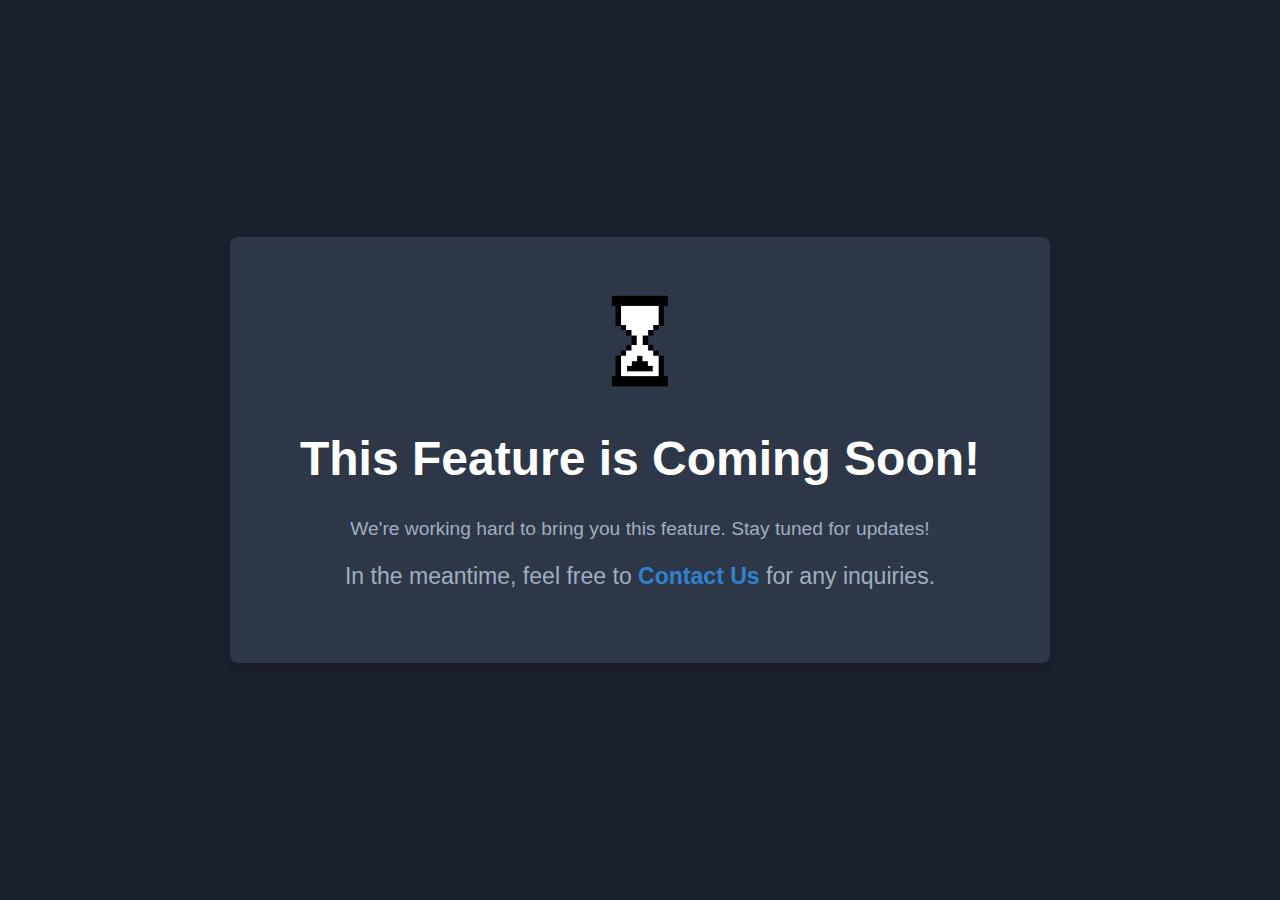
<file: dashboard/coming-soon.html>
<!DOCTYPE html>
<html lang="en">
<head>
    <meta charset="UTF-8">
    <meta name="viewport" content="width=device-width, initial-scale=1.0">
    <title>Feature Coming Soon</title>
    <link rel="icon" href="logo.png" type="image/png">
    <style>
        body {
            font-family: Arial, sans-serif;
            background-color: #1a202c;
            margin: 0;
            padding: 0;
            display: flex;
            justify-content: center;
            align-items: center;
            height: 100vh;
        }
        .container {
            text-align: center;
            background-color: #2d3748;
            padding: 50px;
            box-shadow: 0 4px 8px rgba(0, 0, 0, 0.1);
            border-radius: 8px;
        }
        h1 {
            color: #ffffff;
            font-size: 3em;
        }
        p {
            font-size: 1.2em;
            color: #a0aec0;
        }
        .cta {
            margin-top: 20px;
            font-size: 1.2em;
        }
        .cta a {
            color: #3182ce;
            text-decoration: none;
            font-weight: bold;
        }
    </style>
</head>
<body>
    <div class="container">
        <img src="loading.gif" width="15%" alt="loading">
        <h1>This Feature is Coming Soon!</h1>
        <p>We're working hard to bring you this feature. Stay tuned for updates!</p>
        <div class="cta">
            <p>In the meantime, feel free to <a href="#">Contact Us</a> for any inquiries.</p>
        </div>
    </div>
</body>
</html>
</file>
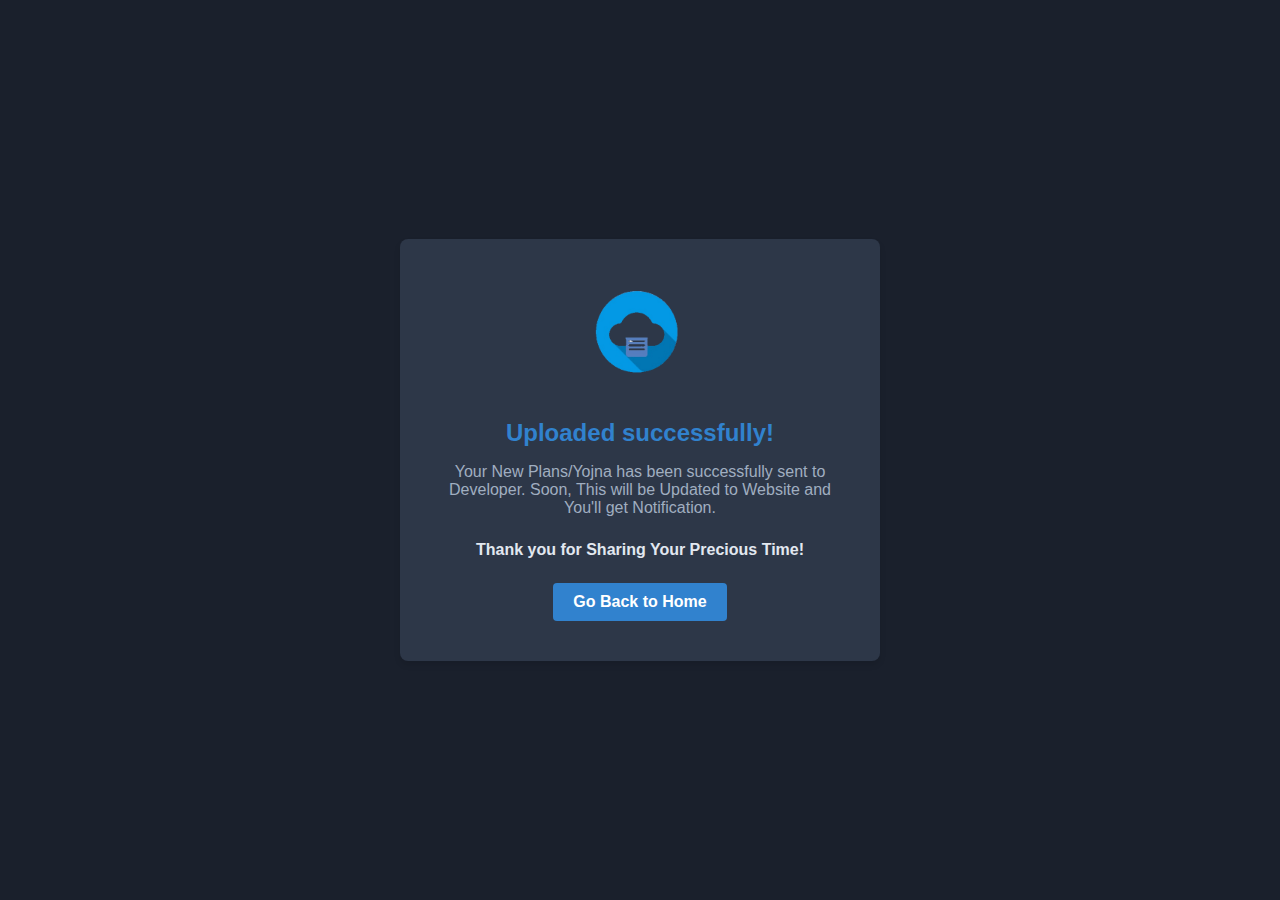
<file: dashboard/success.html>
<!DOCTYPE html>
<html lang="en">
<head>
    <meta charset="UTF-8">
    <meta name="viewport" content="width=device-width, initial-scale=1.0">
    <title>Registration Successful</title>
    <link rel="icon" href="logo.png" type="image/png">
    <style>
        body {
            background-color: #1a202c;
            color: #e2e8f0;
            font-family: Arial, sans-serif;
            display: flex;
            justify-content: center;
            align-items: center;
            height: 100vh;
            margin: 0;
        }

        .success-container {
            text-align: center;
            background-color: #2d3748;
            padding: 40px;
            border-radius: 8px;
            box-shadow: 0 4px 6px rgba(0, 0, 0, 0.1);
            width: 90%;
            max-width: 400px;
        }

        h1 {
            color: #3182ce;
            font-size: 24px;
            margin-bottom: 16px;
        }

        p {
            color: #a0aec0;
            font-size: 16px;
            margin-bottom: 24px;
        }

        a {
            display: inline-block;
            text-decoration: none;
            color: #ffffff;
            background-color: #3182ce;
            padding: 10px 20px;
            border-radius: 4px;
            font-weight: bold;
            transition: background-color 0.3s ease-in-out;
        }

        a:hover {
            background-color: #2b6cb0;
        }
    </style>
</head>
<body>
    <div class="success-container">
        <img src="upload.gif" width="60%" alt="">
        <h1>Uploaded successfully!</h1>
        <p>Your New Plans/Yojna has been successfully sent to Developer. Soon, This will be Updated to Website and You'll get Notification. <br><h4>Thank you for Sharing Your Precious Time!</h4></p>
        <a href="index.html">Go Back to Home</a>
    </div>
</body>
</html>
</file>
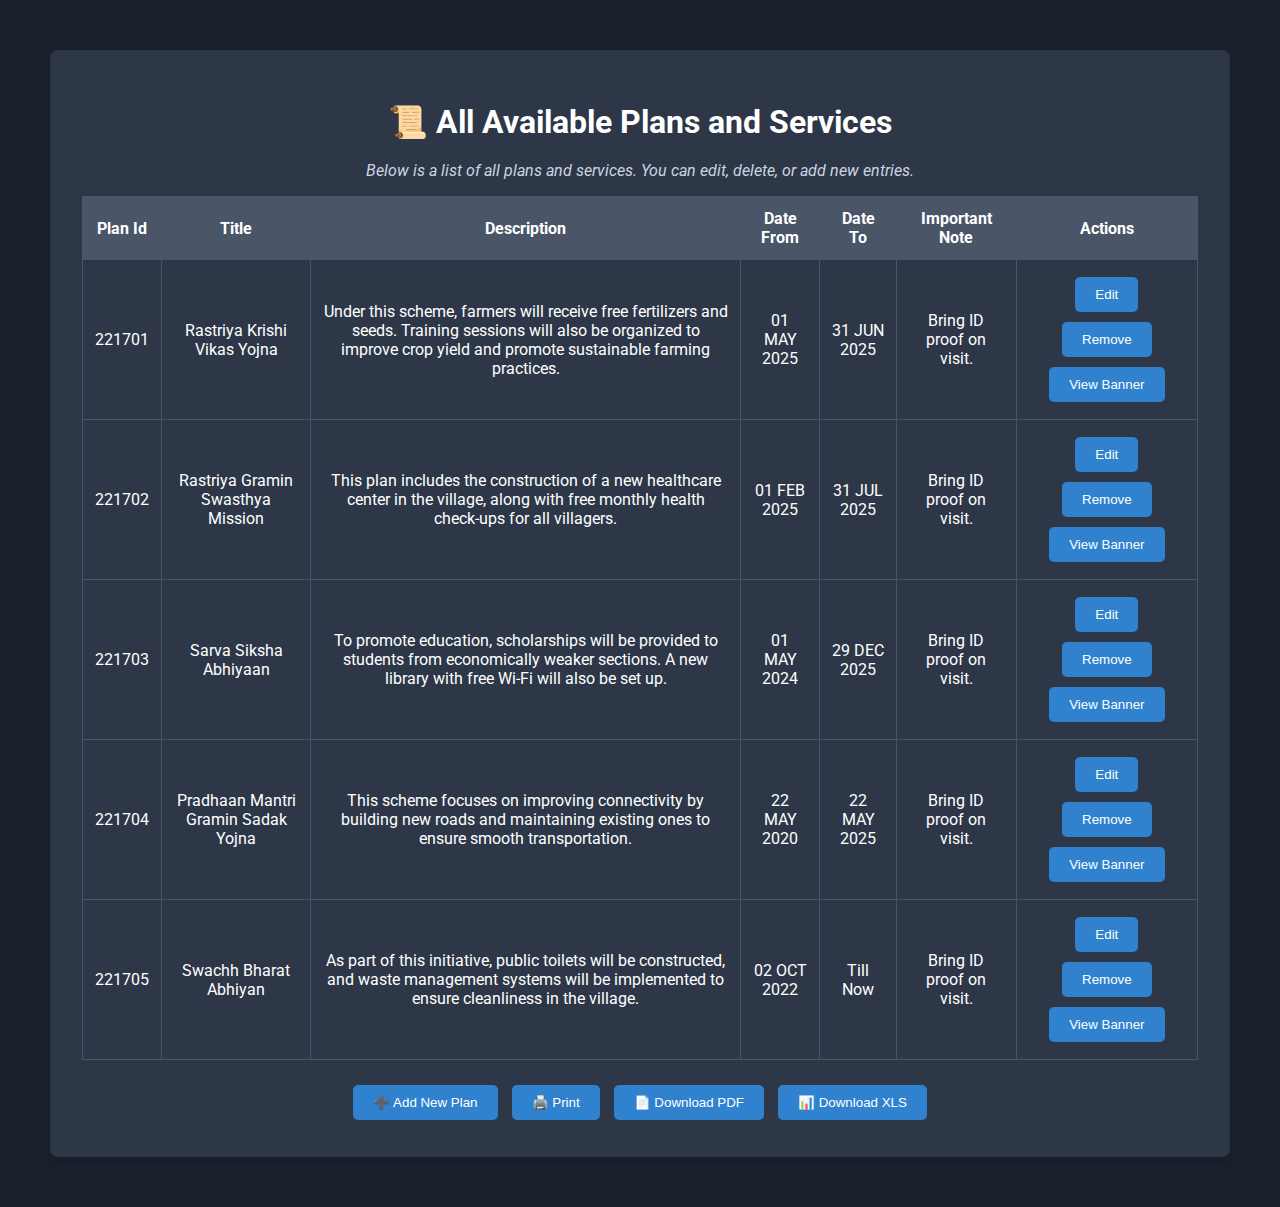
<file: dashboard/view-all.html>
<!DOCTYPE html>
<html lang="en">

<head>
    <meta charset="UTF-8">
    <meta name="viewport" content="width=device-width, initial-scale=1.0">
    <title>View All Plans</title>
    <link rel="icon" href="logo.png" type="image/png">
    <link href="https://fonts.googleapis.com/css2?family=Roboto:wght@400;700&display=swap" rel="stylesheet">
    <style>
        body {
            font-family: 'Roboto', sans-serif;
            margin: 0;
            padding: 50px;
            display: flex;
            justify-content: center;
            align-items: center;
            background-color: #1a202c;
            color: white;
            text-align: center;
        }

        .container {
            background-color: #2d3748;
            padding: 32px;
            border-radius: 8px;
            box-shadow: 0 4px 6px rgba(0, 0, 0, 0.1);
            max-width: 95%;
            overflow-x: auto;
        }

        h1 {
            margin-bottom: 20px;
        }

        table {
            width: 100%;
            border-collapse: collapse;
            margin-bottom: 20px;
        }

        th,
        td {

            padding: 12px;
            border: 1px solid #4a5568;
        }

        th {
            background-color: #4a5568;
        }

        .btn {
            padding: 10px 20px;
            margin: 5px;
            border: none;
            border-radius: 5px;
            cursor: pointer;
            background-color: #3182ce;
            color: white;
            transition: background-color 0.3s ease;
        }

        .btn:hover {
            background-color: #3c9ef9;
        }

        .actions {
            margin-top: 20px;
        }

        .note {
            margin-top: 10px;
            font-style: italic;
            color: #cbd5e0;
        }
    </style>
</head>

<body>
    <div class="container">
        <h1>📜 All Available Plans and Services</h1>
        <p class="note">Below is a list of all plans and services. You can edit, delete, or add new entries.</p>

        <table>
            <thead>
                <tr>
                    <th>Plan Id</th>
                    <th>Title</th>
                    <th>Description</th>
                    <th>Date From</th>
                    <th>Date To</th>
                    <th>Important Note</th>
                    <th>Actions</th>
                </tr>
            </thead>
            <tbody>

                <tr>
                    <td>221701</td>
                    <td>Rastriya Krishi Vikas Yojna</td>
                    <td>Under this scheme, farmers will receive free fertilizers and seeds. Training sessions will also
                        be organized to improve crop yield and promote sustainable farming practices.</td>
                    <td>01 MAY 2025</td>
                    <td>31 JUN 2025</td>
                    <td>Bring ID proof on visit.</td>
                    <td>
                        <button class="btn" onclick="window.open('update.html', '_blank')">Edit</button>
                        <button class="btn" onclick="window.open('coming-soon.html', '_blank')">Remove</button>
                        <button class="btn" onclick="window.open('../Files/krishi.jpg', '_blank')">View Banner</button>
                    </td>
                </tr>
                <tr>
                    <td>221702</td>
                    <td>Rastriya Gramin Swasthya Mission</td>
                    <td>This plan includes the construction of a new healthcare center in the village, along with free monthly health check-ups for all villagers.</td>
                    <td>01 FEB 2025</td>
                    <td>31 JUL 2025</td>
                    <td>Bring ID proof on visit.</td>
                    <td>
                        <button class="btn" onclick="window.open('update.html', '_blank')">Edit</button>
                        <button class="btn" onclick="window.open('coming-soon.html', '_blank')">Remove</button>
                        <button class="btn" onclick="window.open('../Files/swasthya.jpg', '_blank')">View Banner</button>
                    </td>
                </tr>
                <tr>
                    <td>221703</td>
                    <td>Sarva Siksha Abhiyaan</td>
                    <td>To promote education, scholarships will be provided to students from economically weaker sections. A new library with free Wi-Fi will also be set up.</td>
                    <td>01 MAY 2024</td>
                    <td>29 DEC 2025</td>
                    <td>Bring ID proof on visit.</td>
                    <td>
                        <button class="btn" onclick="window.open('update.html', '_blank')">Edit</button>
                        <button class="btn" onclick="window.open('coming-soon.html', '_blank')">Remove</button>
                        <button class="btn" onclick="window.open('../Files/siksha.jpg', '_blank')">View Banner</button>
                    </td>
                </tr>
                <tr>
                    <td>221704</td>
                    <td>Pradhaan Mantri Gramin Sadak Yojna</td>
                    <td>This scheme focuses on improving connectivity by building new roads and maintaining existing ones to ensure smooth transportation.</td>
                    <td>22 MAY 2020</td>
                    <td>22 MAY 2025</td>
                    <td>Bring ID proof on visit.</td>
                    <td>
                        <button class="btn" onclick="window.open('update.html', '_blank')">Edit</button>
                        <button class="btn" onclick="window.open('coming-soon.html', '_blank')">Remove</button>
                        <button class="btn" onclick="window.open('../Files/sadak.jpg', '_blank')">View Banner</button>
                    </td>
                </tr>
                <tr>
                    <td>221705</td>
                    <td>Swachh Bharat Abhiyan</td>
                    <td>As part of this initiative, public toilets will be constructed, and waste management systems will be implemented to ensure cleanliness in the village.</td>
                    <td>02 OCT 2022</td>
                    <td>Till Now</td>
                    <td>Bring ID proof on visit.</td>
                    <td>
                        <button class="btn" onclick="window.open('update.html', '_blank')">Edit</button>
                        <button class="btn" onclick="window.open('coming-soon.html', '_blank')">Remove</button>
                        <button class="btn" onclick="window.open('../Files/swachh.jpg', '_blank')">View Banner</button>
                    </td>
                </tr>
                <!-- Add dynamic rows here -->
            </tbody>
        </table>

        <div class="actions">
            <button class="btn" onclick="window.open('upload.html', '_blank')">➕ Add New Plan</button>
            <button class="btn" onclick="window.print()">🖨️ Print</button>
            <button class="btn" onclick="window.open('coming-soon.html', '_blank')">📄 Download PDF</button>
            <button class="btn" onclick="window.open('coming-soon.html', '_blank')">📊 Download XLS</button>
        </div>
    </div>
</body>

</html>
</file>
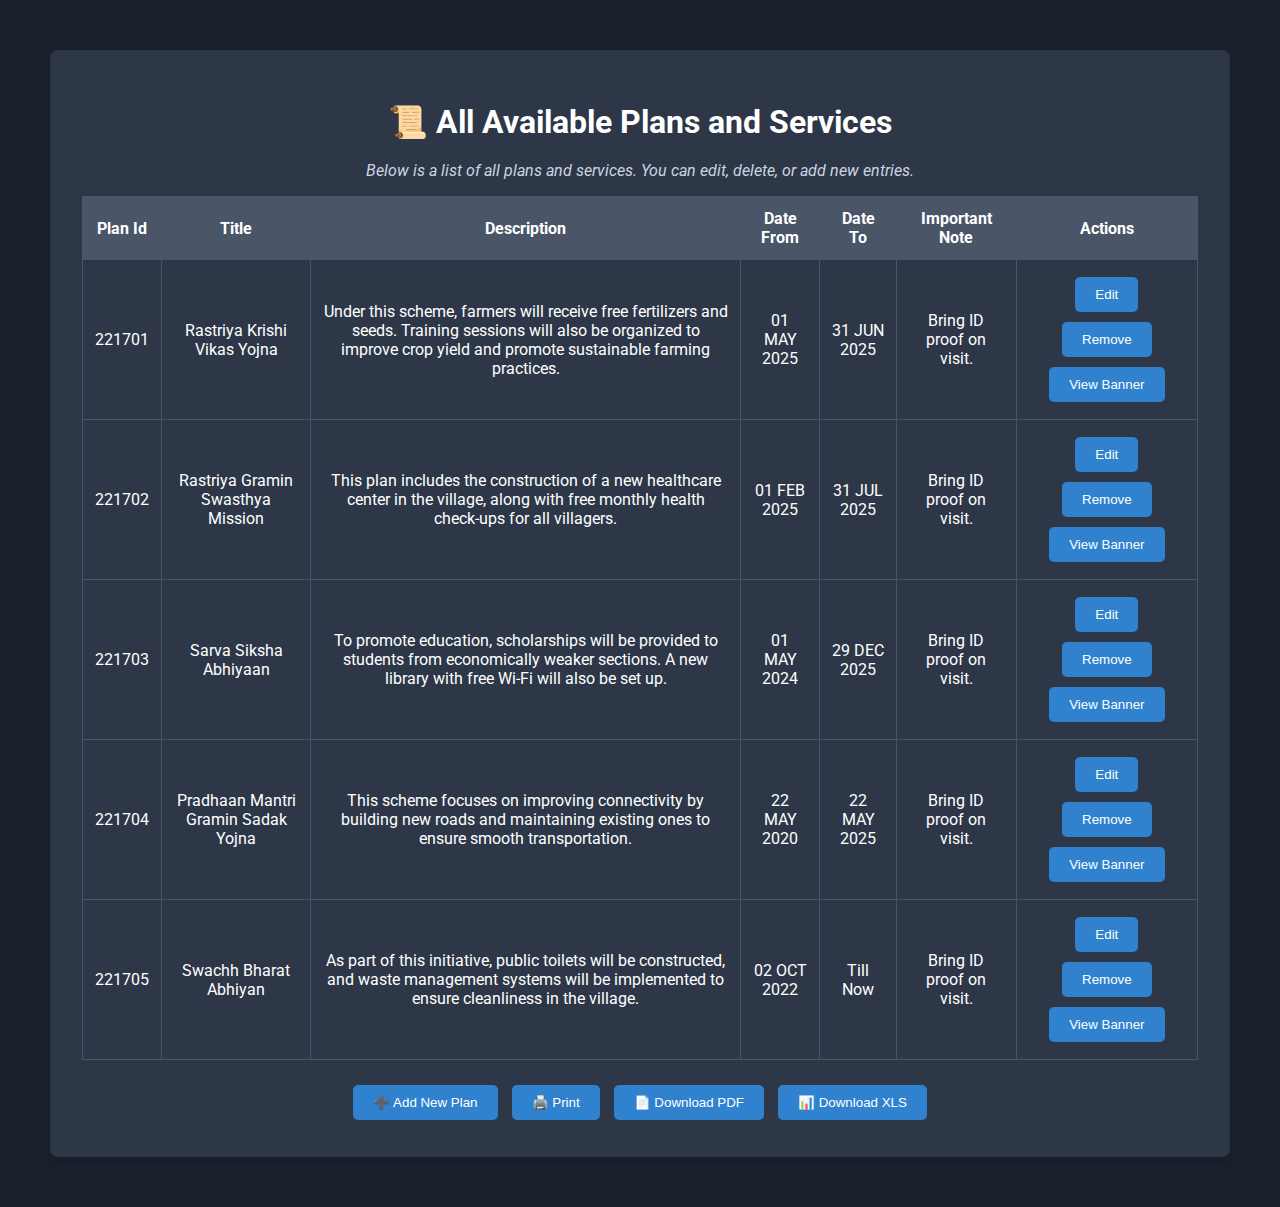
<file: Files/view-all.html>
<!DOCTYPE html>
<html lang="en">

<head>
    <meta charset="UTF-8">
    <meta name="viewport" content="width=device-width, initial-scale=1.0">
    <title>View All Plans</title>
    <link rel="icon" href="logo.png" type="image/png">
    <link href="https://fonts.googleapis.com/css2?family=Roboto:wght@400;700&display=swap" rel="stylesheet">
    <style>
        body {
            font-family: 'Roboto', sans-serif;
            margin: 0;
            padding: 50px;
            display: flex;
            justify-content: center;
            align-items: center;
            background-color: #1a202c;
            color: white;
            text-align: center;
        }

        .container {
            background-color: #2d3748;
            padding: 32px;
            border-radius: 8px;
            box-shadow: 0 4px 6px rgba(0, 0, 0, 0.1);
            max-width: 95%;
            overflow-x: auto;
        }

        h1 {
            margin-bottom: 20px;
        }

        table {
            width: 100%;
            border-collapse: collapse;
            margin-bottom: 20px;
        }

        th,
        td {

            padding: 12px;
            border: 1px solid #4a5568;
        }

        th {
            background-color: #4a5568;
        }

        .btn {
            padding: 10px 20px;
            margin: 5px;
            border: none;
            border-radius: 5px;
            cursor: pointer;
            background-color: #3182ce;
            color: white;
            transition: background-color 0.3s ease;
        }

        .btn:hover {
            background-color: #3c9ef9;
        }

        .actions {
            margin-top: 20px;
        }

        .note {
            margin-top: 10px;
            font-style: italic;
            color: #cbd5e0;
        }
    </style>
</head>

<body>
    <div class="container">
        <h1>📜 All Available Plans and Services</h1>
        <p class="note">Below is a list of all plans and services. You can edit, delete, or add new entries.</p>

        <table>
            <thead>
                <tr>
                    <th>Plan Id</th>
                    <th>Title</th>
                    <th>Description</th>
                    <th>Date From</th>
                    <th>Date To</th>
                    <th>Important Note</th>
                    <th>Actions</th>
                </tr>
            </thead>
            <tbody>

                <tr>
                    <td>221701</td>
                    <td>Rastriya Krishi Vikas Yojna</td>
                    <td>Under this scheme, farmers will receive free fertilizers and seeds. Training sessions will also
                        be organized to improve crop yield and promote sustainable farming practices.</td>
                    <td>01 MAY 2025</td>
                    <td>31 JUN 2025</td>
                    <td>Bring ID proof on visit.</td>
                    <td>
                        <button class="btn" onclick="window.open('update.html', '_blank')">Edit</button>
                        <button class="btn" onclick="window.open('coming-soon.html', '_blank')">Remove</button>
                        <button class="btn" onclick="window.open('../Files/krishi.jpg', '_blank')">View Banner</button>
                    </td>
                </tr>
                <tr>
                    <td>221702</td>
                    <td>Rastriya Gramin Swasthya Mission</td>
                    <td>This plan includes the construction of a new healthcare center in the village, along with free monthly health check-ups for all villagers.</td>
                    <td>01 FEB 2025</td>
                    <td>31 JUL 2025</td>
                    <td>Bring ID proof on visit.</td>
                    <td>
                        <button class="btn" onclick="window.open('update.html', '_blank')">Edit</button>
                        <button class="btn" onclick="window.open('coming-soon.html', '_blank')">Remove</button>
                        <button class="btn" onclick="window.open('../Files/krishi.jpg', '_blank')">View Banner</button>
                    </td>
                </tr>
                <tr>
                    <td>221703</td>
                    <td>Sarva Siksha Abhiyaan</td>
                    <td>To promote education, scholarships will be provided to students from economically weaker sections. A new library with free Wi-Fi will also be set up.</td>
                    <td>01 MAY 2024</td>
                    <td>29 DEC 2025</td>
                    <td>Bring ID proof on visit.</td>
                    <td>
                        <button class="btn" onclick="window.open('update.html', '_blank')">Edit</button>
                        <button class="btn" onclick="window.open('coming-soon.html', '_blank')">Remove</button>
                        <button class="btn" onclick="window.open('../Files/krishi.jpg', '_blank')">View Banner</button>
                    </td>
                </tr>
                <tr>
                    <td>221704</td>
                    <td>Pradhaan Mantri Gramin Sadak Yojna</td>
                    <td>This scheme focuses on improving connectivity by building new roads and maintaining existing ones to ensure smooth transportation.</td>
                    <td>22 MAY 2020</td>
                    <td>22 MAY 2025</td>
                    <td>Bring ID proof on visit.</td>
                    <td>
                        <button class="btn" onclick="window.open('update.html', '_blank')">Edit</button>
                        <button class="btn" onclick="window.open('coming-soon.html', '_blank')">Remove</button>
                        <button class="btn" onclick="window.open('../Files/krishi.jpg', '_blank')">View Banner</button>
                    </td>
                </tr>
                <tr>
                    <td>221705</td>
                    <td>Swachh Bharat Abhiyan</td>
                    <td>As part of this initiative, public toilets will be constructed, and waste management systems will be implemented to ensure cleanliness in the village.</td>
                    <td>02 OCT 2022</td>
                    <td>Till Now</td>
                    <td>Bring ID proof on visit.</td>
                    <td>
                        <button class="btn" onclick="window.open('update.html', '_blank')">Edit</button>
                        <button class="btn" onclick="window.open('coming-soon.html', '_blank')">Remove</button>
                        <button class="btn" onclick="window.open('../Files/krishi.jpg', '_blank')">View Banner</button>
                    </td>
                </tr>
                <!-- Add dynamic rows here -->
            </tbody>
        </table>

        <div class="actions">
            <button class="btn" onclick="window.open('upload.html', '_blank')">➕ Add New Plan</button>
            <button class="btn" onclick="window.print()">🖨️ Print</button>
            <button class="btn" onclick="window.open('coming-soon.html', '_blank')">📄 Download PDF</button>
            <button class="btn" onclick="window.open('coming-soon.html', '_blank')">📊 Download XLS</button>
        </div>
    </div>
</body>

</html>
</file>
